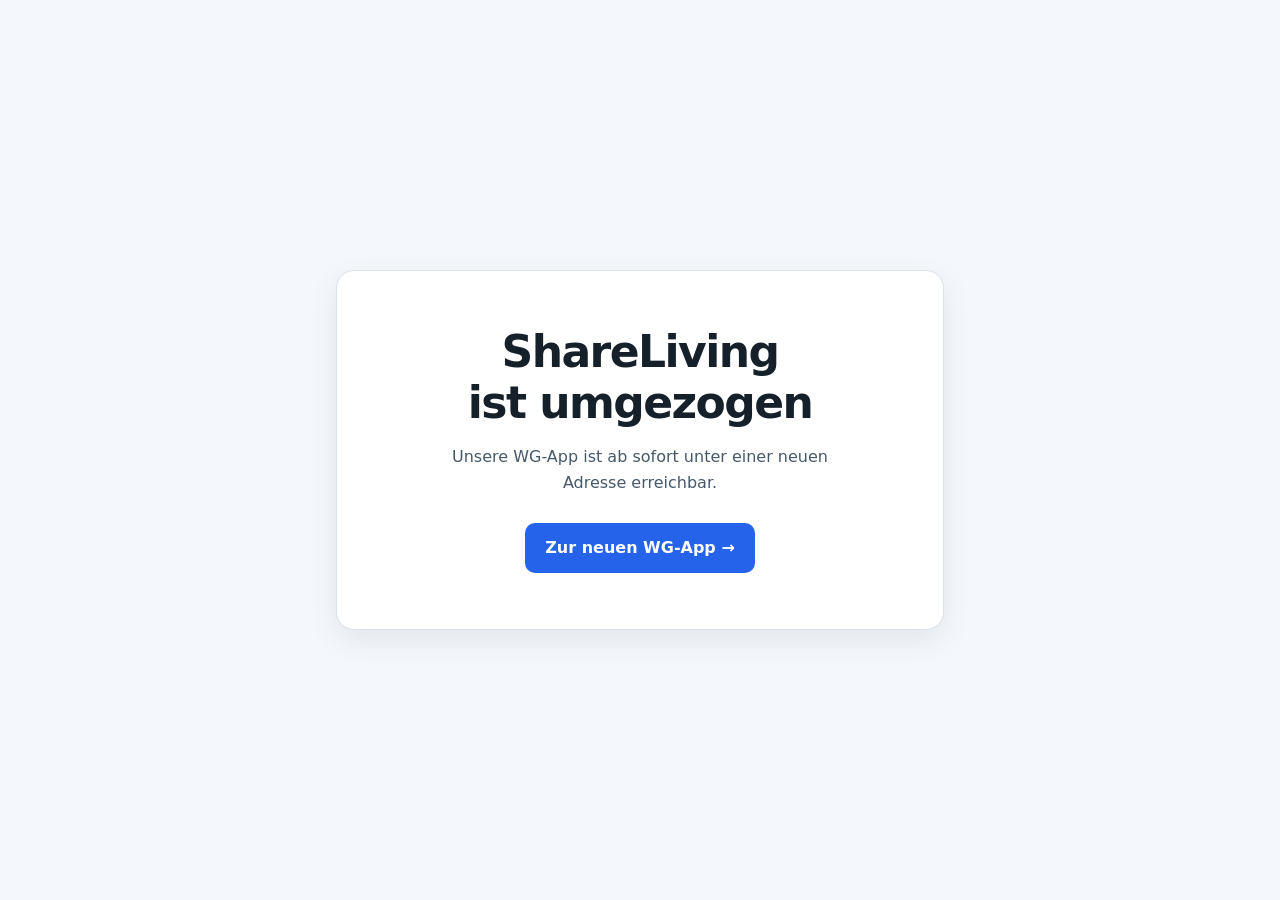
<file: retirement/index.html>
<!doctype html>
<html lang="de">
<head>
    <meta charset="utf-8">
    <meta name="viewport" content="width=device-width, initial-scale=1">
    <title>ShareLiving ist umgezogen</title>
    <style>
        * {
            box-sizing: border-box;
        }

        body {
            display: grid;
            min-height: 100vh;
            min-height: 100svh;
            place-items: center;
            margin: 0;
            padding: 1rem;
            background: #f4f7fb;
            color: #16202b;
            font: 1rem/1.6 system-ui, sans-serif;
        }

        main {
            width: min(100%, 38rem);
            padding: clamp(1.5rem, 6vw, 3.5rem);
            border: 1px solid #d9e2ec;
            border-radius: 1.125rem;
            background: #fff;
            box-shadow: 0 10px 30px rgb(15 23 42 / 8%);
            text-align: center;
        }

        h1 {
            margin: 0;
            font-size: clamp(1.75rem, 6vw, 2.75rem);
            line-height: 1.15;
            letter-spacing: -0.035em;
            text-wrap: balance;
        }

        p {
            margin: 1rem 0 1.75rem;
            color: #46586a;
            text-wrap: pretty;
        }

        a {
            display: inline-block;
            padding: 0.75rem 1.25rem;
            border-radius: 0.625rem;
            background: #2563eb;
            color: #fff;
            font-weight: 650;
            text-decoration: none;
        }

        a:hover {
            background: #1d4ed8;
        }

        a:focus-visible {
            outline: 3px solid #1d4ed8;
            outline-offset: 4px;
        }
    </style>
</head>
<body>
    <main>
        <h1>ShareLiving ist umgezogen</h1>
        <p>Unsere WG-App ist ab sofort unter einer neuen Adresse erreichbar.</p>
        <a href="https://www.dihei.org/wg-app/">Zur neuen WG-App <span aria-hidden="true">→</span></a>
    </main>
</body>
</html>
</file>
